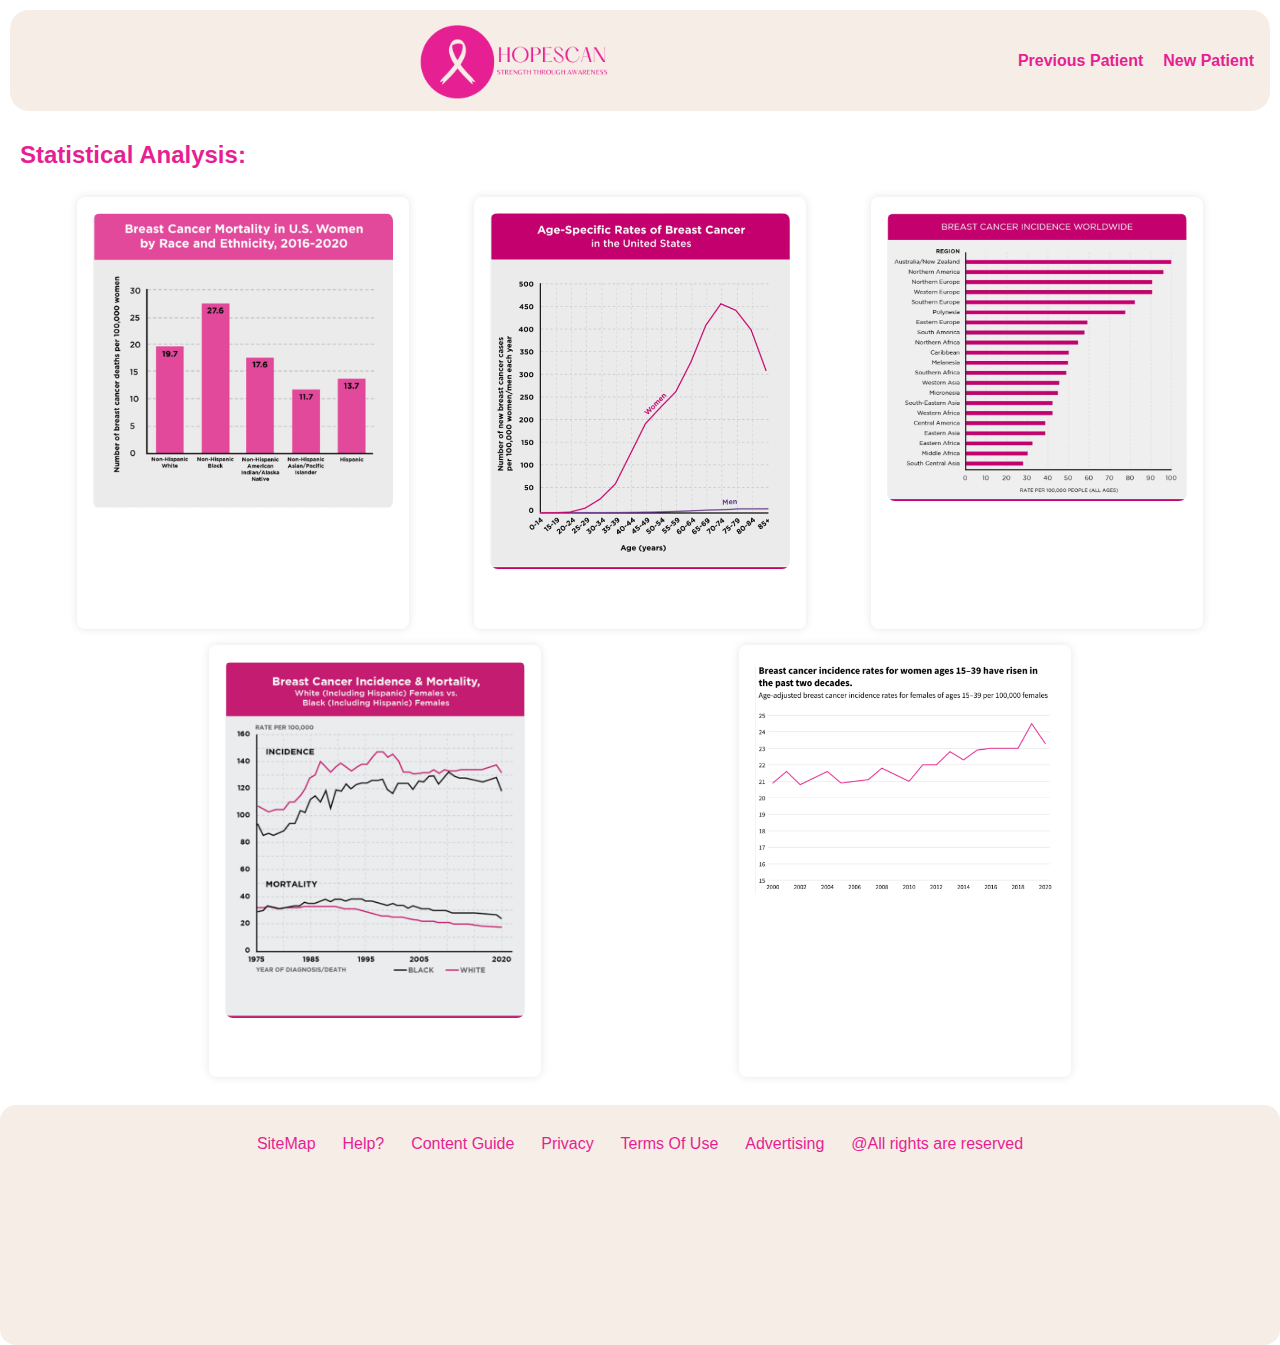
<file: frontend/index.html>
<!DOCTYPE html>
<html lang="en">
<head>
    <meta charset="UTF-8">
    <meta name="viewport" content="width=device-width, initial-scale=1.0">
    <link rel="stylesheet" href="style2.css">
    <link rel="stylesheet" href="https://cdnjs.cloudflare.com/ajax/libs/font-awesome/6.5.1/css/all.min.css" integrity="sha512-DTOQO9RWCH3ppGqcWaEA1BIZOC6xxalwEsw9c2QQeAIftl+Vegovlnee1c9QX4TctnWMn13TZye+giMm8e2LwA==" crossorigin="anonymous" referrerpolicy="no-referrer" />
    <title>HopeScan</title> 
</head>
<body>
    <!-- Header -->
    <header>
        <nav>
            <img src="/assets/HopeScan.png" alt="Logo" height="85" class="logo">
            <ul>
                <li><a href="./patient_table.html">Previous Patient</a></li>
                <li><a href="new_patient.html">New Patient</a></li>
            </ul>
        </nav>
    </header>
    <!-- Main Section -->
    <section>
        <!-- Sidebar -->
        <div class="sidebar">
            <div class="sidebar-heading">
                <h2>Statistical Analysis:</h2>
            </div>
            <div class="card-container">
                <div class="card">
                    <img src="/assets/Image1.png" alt="Image1" class="card-img">
                </div>    
                <div class="card">
                    <img src="/assets/Image2.png" alt="Image2" class="card-img">
                </div>    
                <div class="card">
                    <img src="/assets/Image3.png" alt="Image3" class="card-img">
                </div> 
                <div class="card">
                    <img src="/assets/Image4.png" alt="Image4" class="card-img">
                </div>  
                <div class="card">
                    <img src="/assets/Image5.png" alt="Image5" class="card-img">
                </div>        
            </div>
        </div>
    </section>
    <!-- Footer -->
    <footer>
        <div class="f">
            <div class="S1">
                <i class="fa-brands fa-instagram"></i>
                <i class="fa-brands fa-facebook"></i>
                <i class="fa-brands fa-twitter"></i>
                <i class="fa-brands fa-google"></i>
                <i class="fa-brands fa-linkedin"></i>
            </div>
            <div class="S2">
                <a href="#">SiteMap</a>
                <a href="#">Help?</a>
                <a href="#">Content Guide</a>
                <a href="#">Privacy</a>
                <a href="#">Terms Of Use</a>
                <a href="#">Advertising</a>
                <a href="#">@All rights are reserved</a>
            </div>
        </div>
    </footer>
</body>
</html>
</file>
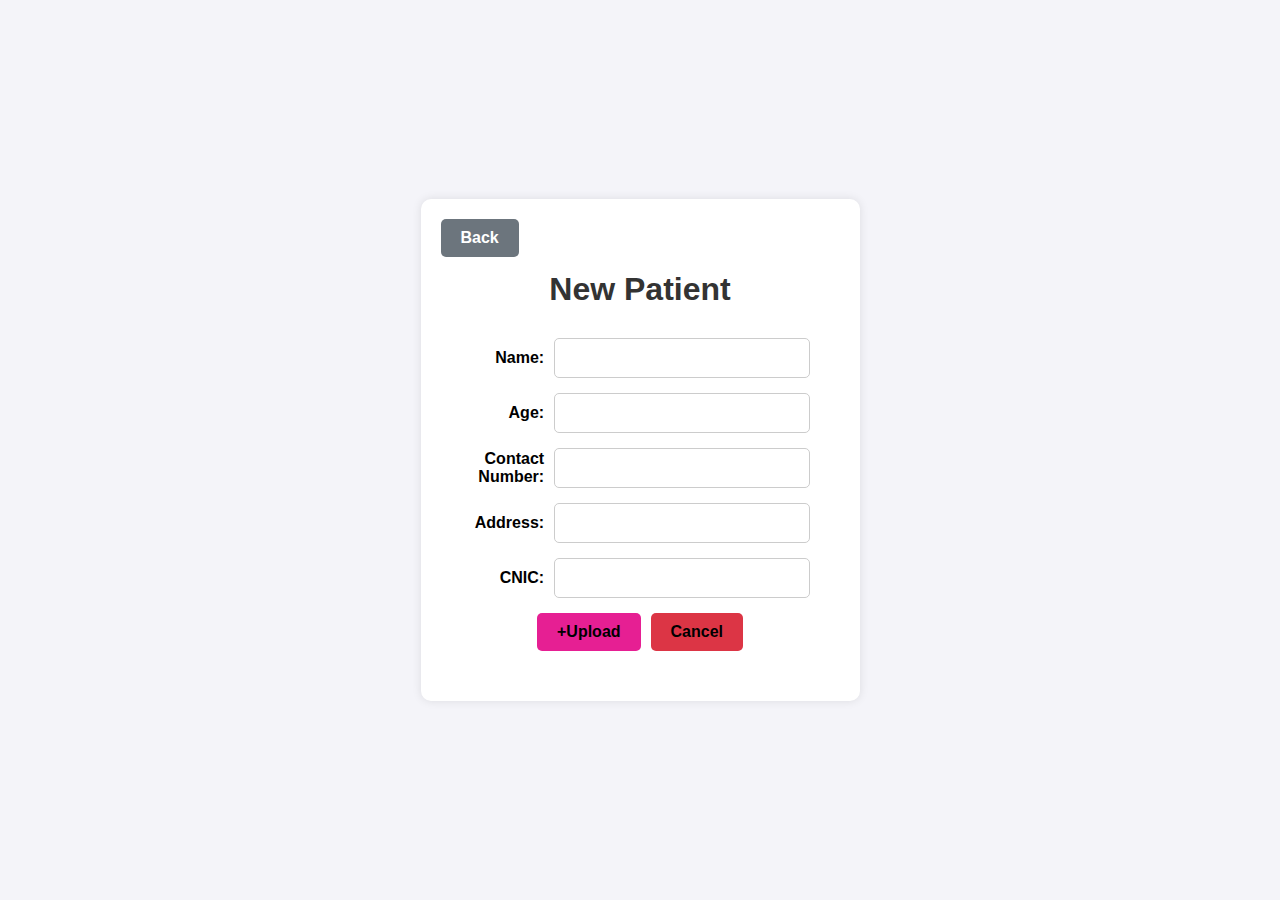
<file: frontend/new_patient.html>
<!DOCTYPE html>
<html lang="en">
<head>
    <meta charset="UTF-8">
    <meta name="viewport" content="width=device-width, initial-scale=1.0">
    <title>New Patient</title>
    <link rel="stylesheet" href="styles.css">
</head>
<body>
    <div class="container">
        <div class="back-button">
            <button onclick="location.href='index.html'">Back</button>
        </div>
        <h1>New Patient</h1>
        <form id="patientForm" onsubmit="handleFormSubmit(event)">
            <div class="form-group">
                <label for="name">Name:</label>
                <input type="text" id="name" name="name" required>
            </div>
            <div class="form-group">
                <label for="age">Age:</label>
                <input type="number" id="age" name="age" required min="0">
            </div>
            <div class="form-group">
                <label for="contact">Contact Number:</label>
                <input type="tel" id="contact" name="contact" required pattern="^\d{10}$" title="Please enter a valid 10-digit contact number">
            </div>
            <div class="form-group">
                <label for="address">Address:</label>
                <input type="text" id="address" name="address" required>
            </div>
            <div class="form-group">
                <label for="cnic">CNIC:</label>
                <input type="text" id="cnic" name="cnic" required pattern="^\d{5}-\d{7}-\d{1}$" title="Please enter a valid CNIC in the format 12345-1234567-1">
            </div>
            <div class="form-actions">
                <button type="submit">+Upload</button>
                <button type="button" class="cancel" onclick="location.href='index.html'">Cancel</button>
            </div>
        </form>
    </div>
    <script src="script.js"></script>
</body>
</html>
</file>
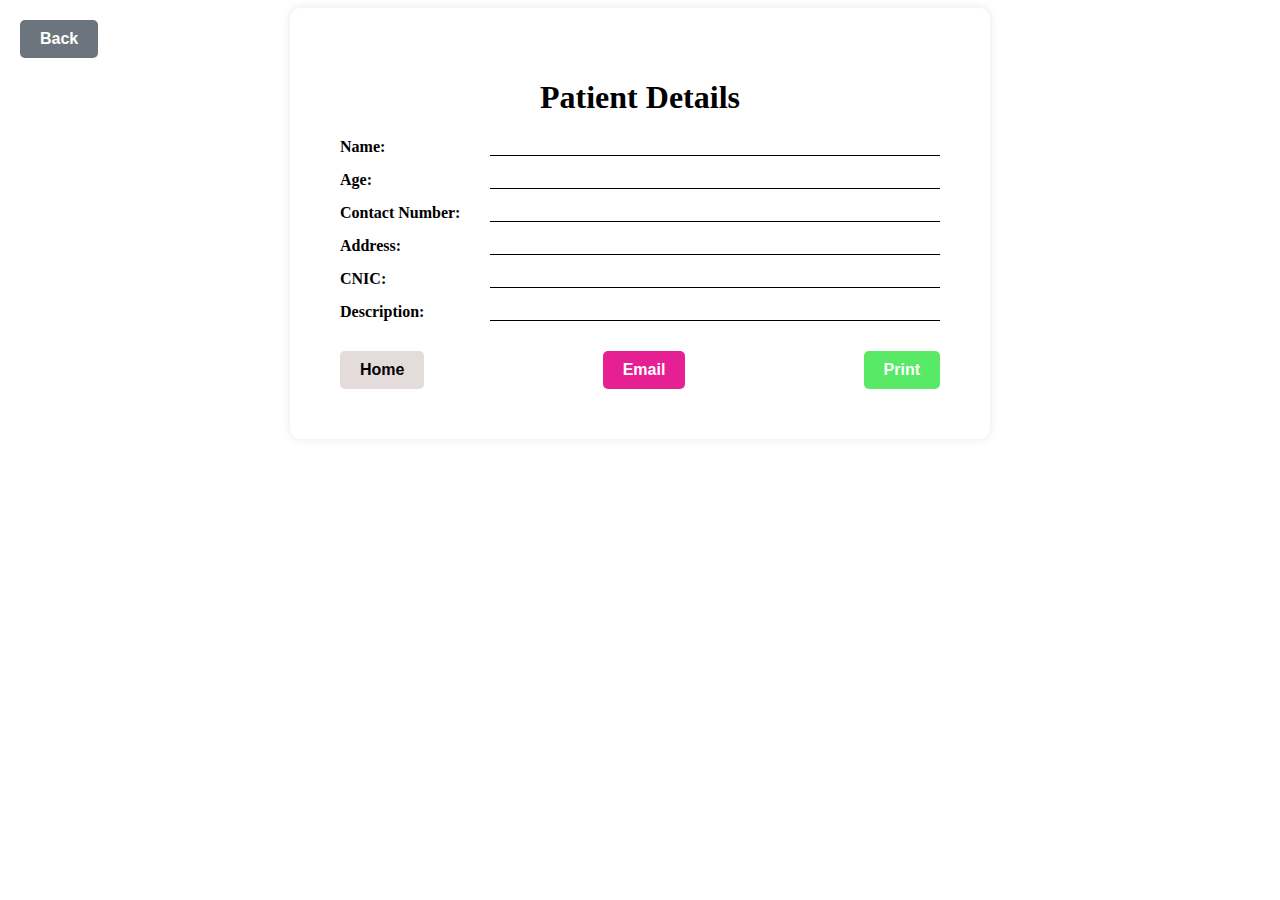
<file: frontend/patient_data.html>
<!DOCTYPE html>
<html lang="en">
<head>
    <meta charset="UTF-8">
    <meta name="viewport" content="width=device-width, initial-scale=1.0">
    <title>Patient Report</title>
    <link rel="stylesheet" href="style1.css">
</head>
<body>
    <div class="container1">
        <div class="back-button">
            <button onclick="location.href='folder_page.html'">Back</button>
        </div>
        <h1>Patient Details</h1>
        <div id="patientDetails">
            <div class="form-group">
                <label>Name:</label>
                <span id="name"></span>
            </div>
            <div class="form-group">
                <label>Age:</label>
                <span id="age"></span>
            </div>
            <div class="form-group">
                <label>Contact Number:</label>
                <span id="contact"></span>
            </div>
            <div class="form-group">
                <label>Address:</label>
                <span id="address"></span>
            </div>
            <div class="form-group">
                <label>CNIC:</label>
                <span id="cnic"></span>
            </div>
            <div class="form-group">
                <label>Description:</label>
                <span id="description"></span>
            </div>
        </div>
        <div class="form-actions">
            <button class="home" onclick="location.href='index.html'">Home</button>
            <button class="email" onclick="sendEmail()">Email</button>
            <button class="print" onclick="window.print()">Print</button>
        </div>
    </div>
    <script>
        document.addEventListener('DOMContentLoaded', (event) => {
            const patientData = JSON.parse(localStorage.getItem('patientData'));
        
            if (patientData) {
                document.getElementById('name').textContent = patientData.name;
                document.getElementById('age').textContent = patientData.age;
                document.getElementById('contact').textContent = patientData.contact;
                document.getElementById('address').textContent = patientData.address;
                document.getElementById('cnic').textContent = patientData.cnic;
                document.getElementById('description').textContent = patientData.description || 'No description available';
            } else {
                alert('No patient data found in local storage.');
            }
        });

        function sendEmail() {
            alert('Email functionality is not implemented.');
        }
    </script>
</body>
</html>
</file>
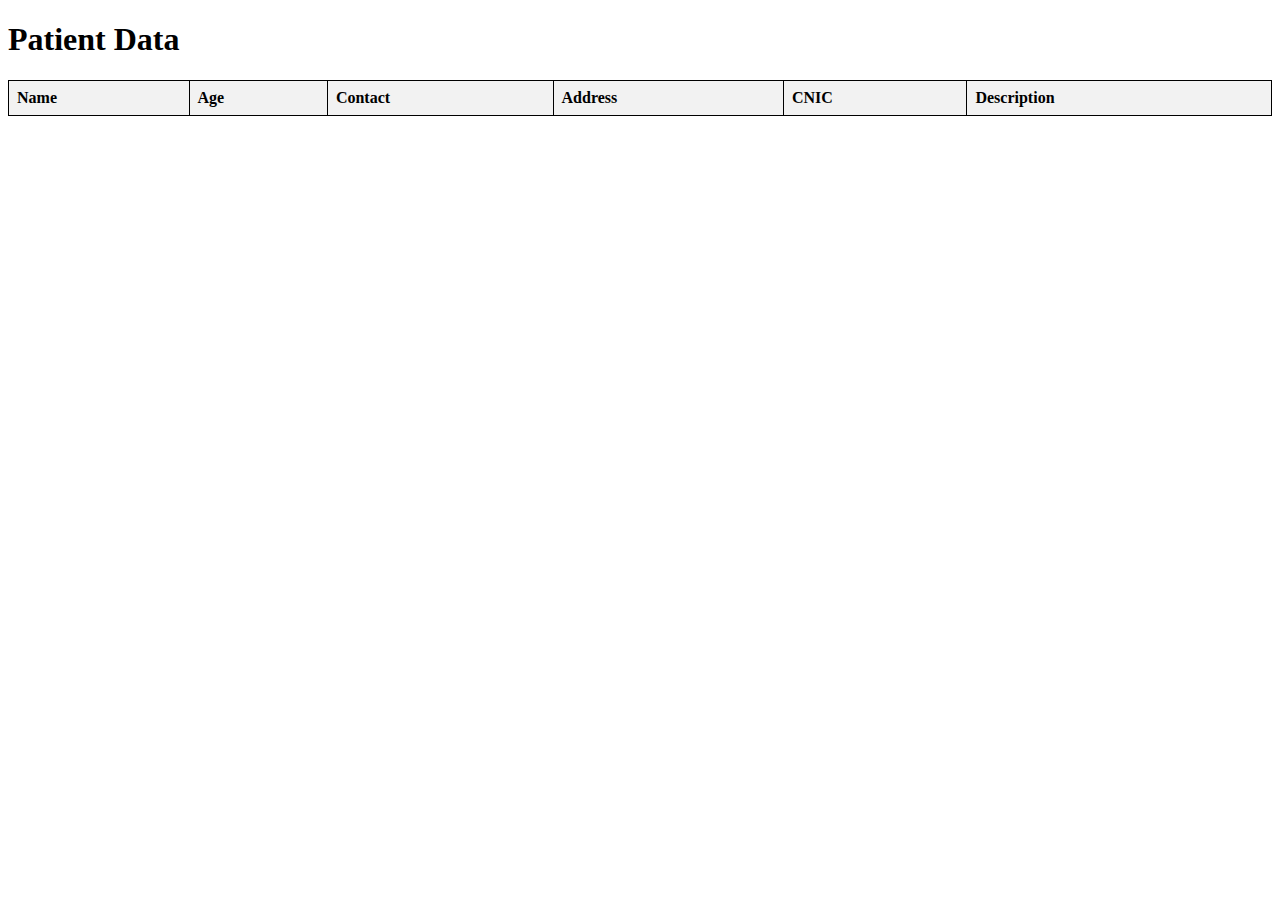
<file: frontend/patient_table.html>
<!DOCTYPE html>
<html lang="en">
<head>
    <meta charset="UTF-8">
    <meta name="viewport" content="width=device-width, initial-scale=1.0">
    <title>Patient Data</title>
    <style>
        table {
            width: 100%;
            border-collapse: collapse;
        }
        th, td {
            border: 1px solid black;
            padding: 8px;
            text-align: left;
        }
        th {
            background-color: #f2f2f2;
        }
    </style>
</head>
<body>
    <h1>Patient Data</h1>
    <table id="patient-table">
        <thead>
            <tr>
                <th>Name</th>
                <th>Age</th>
                <th>Contact</th>
                <th>Address</th>
                <th>CNIC</th>
                <th>Description</th>
            </tr>
        </thead>
        <tbody>
            <!-- Data will be inserted here dynamically -->
        </tbody>
    </table>

    <script>
        function openDatabase() {
            return new Promise((resolve, reject) => {
                const request = indexedDB.open('PatientDatabase', 1);

                request.onupgradeneeded = (event) => {
                    const db = event.target.result;
                    if (!db.objectStoreNames.contains('patients')) {
                        db.createObjectStore('patients', { keyPath: 'id', autoIncrement: true });
                    }
                };

                request.onsuccess = (event) => {
                    resolve(event.target.result);
                };

                request.onerror = (event) => {
                    reject(event.target.error);
                };
            });
        }

        function retrieveAllPatientData() {
            
            openDatabase().then(db => {
                const transaction = db.transaction(['patients'], 'readonly');
                const objectStore = transaction.objectStore('patients');
                const request = objectStore.getAll();

                request.onsuccess = (event) => {
                    const patients = event.target.result;
                    console.log('Retrieved patient data:', patients);
                    populateTable(patients);
                };

                request.onerror = (event) => {
                    console.error('Error retrieving patient data:', event.target.error);
                };
            }).catch(error => {
                console.error('Error opening database:', error);
            });
        }

        function populateTable(patients) {
            const tableBody = document.querySelector('#patient-table tbody');
            tableBody.innerHTML = '';  // Clear existing rows

            patients.forEach(patient => {
                const row = document.createElement('tr');

                row.innerHTML = `
                    <td>${patient.name || ''}</td>
                    <td>${patient.age || ''}</td>
                    <td>${patient.contact || ''}</td>
                    <td>${patient.address || ''}</td>
                    <td>${patient.cnic || ''}</td>
                    <td>${patient.description || ''}</td>
                `;

                tableBody.appendChild(row);
            });
        }

        // Call the function to retrieve data and populate the table when the page loads
        window.onload = retrieveAllPatientData;
    </script>
</body>
</html>
</file>
<file: frontend/style2.css>
body {
    margin: 0;
    font-family: Arial, sans-serif;
}

nav {
    display: flex;
    justify-content: space-between;
    align-items: center;
    background-color: #f6ede6;
    padding: 0.5rem 1rem;
    margin: 10px;
    border-radius: 1.2rem;
    font-size: 1rem;
    font-weight: 600;
}

.logo {
    display: block;
    margin: 0 auto; 
    max-height: 1000px; 
}

.sidebar {
    position: relative;
    background-color: white;
    text-align: left;
    padding: 20px;
}

.sidebar .sidebar-heading {
    margin-bottom: 20px;
}

.sidebar h2 {
    margin: 0;
    color: #e61f93;
}

ul {
    display: flex;
    justify-content: space-between;
    list-style: none;
    margin: 0;
    padding: 0;
}

ul li {
    line-height: 4rem;
    margin-left: 20px;
}

ul li a {
    text-decoration: none;
    color: #e61f93;
}

nav ul li:hover {
    cursor: pointer;
    font-weight: 900;
}

.card-container {
    display: flex;
    flex-direction: row; 
    justify-content: space-evenly; 
    align-items: center; 
    flex-wrap: wrap; 
}

.card {
    background-color: white;
    height: 400px;
    width: 300px;
    border-radius: 0.5rem;
    padding: 1rem;
    margin: 0.5rem;
    display: flex;
    flex-direction: column;
    align-items: center;
    box-shadow: 0 0 10px rgba(0, 0, 0, 0.1);
}

.card-img {
    width: 100%;
    max-height: 100%;
    border-radius: 0.5rem;
    object-fit: cover;
}
footer {
    height: 200px;
    background-color: #f6ede6;
    border-radius: 1rem;
    display: flex;
    align-content: center;
    justify-content: center;
    padding: 20px;
}

.S1 {
    width: 800px;
    text-decoration: none;
    display: flex;
    align-items: center;
    justify-content: space-evenly;
    margin-bottom: 10px; 
}

.S1 a {
    text-decoration: none;
    color: #e61f93; 
    padding: 0 5px; 
    border-bottom: none; 
}

.S1 a:hover {
    text-decoration: none;
    color: #e61f93; 
    border-bottom: none; 
}

.S2 {
    width: 800px;
    text-decoration: none;
    display: flex;
    align-items: center;
    justify-content: space-evenly;
}

.S2 a {
    text-decoration: none;
    color: #e61f93; 
    padding: 0 10px; 
    border-bottom: none; 
}

.S2 a:hover {
    text-decoration: none;
    color: #e61f93; 
    border-bottom: none; 
}
</file>
<file: frontend/styles.css>
body {
    margin: 0;
    font-family: Arial, sans-serif;
    background-color: #f4f4f9;
    display: flex;
    justify-content: center;
    align-items: center;
    height: 100vh;
}

.container {
    text-align: center;
    background-color: #fff;
    padding: 50px;
    border-radius: 10px;
    box-shadow: 0 0 10px rgba(0, 0, 0, 0.1);
}

h1 {
    margin-bottom: 30px;
    color: #333;
    font-weight: 800;
}

.buttons {
    display: flex;
    flex-direction: column;
    gap: 20px;
}

button {
    padding: 15px 30px;
    font-size: 16px;
    border: none;
    border-radius: 5px;
    cursor: pointer;
    transition: background-color 0.3s ease;
    color: #000;
    font-weight: 800;
}

button.new-patient {
    background-color: #3de865; 
}

button.new-patient:hover {
    background-color: #3de865;
}

button.previous-patient {
    background-color: #36b6ca; 
}

button.previous-patient:hover {
    background-color: #36b6ca;
}

body {
    margin: 0;
    font-family: Arial, sans-serif;
    background-color: #f4f4f9;
    display: flex;
    justify-content: center;
    align-items: center;
    height: 100vh;
}

.container {
    text-align: center;
    background-color: #fff;
    padding: 50px;
    border-radius: 10px;
    box-shadow: 0 0 10px rgba(0, 0, 0, 0.1);
}

h1 {
    margin-bottom: 30px;
    color: #333;
    font-weight: bold; 
}

.buttons {
    display: flex;
    flex-direction: column;
    gap: 20px;
}

button {
    padding: 15px 30px;
    font-size: 16px;
    border: none;
    border-radius: 5px;
    cursor: pointer;
    transition: background-color 0.3s ease;
    color: #000;
    font-weight: bold; 
}

button.new-patient {
    background-color: #28a745; 
}

button.new-patient:hover {
    background-color: #218838;
}

button.previous-patient {
    background-color: #17a2b8; 
}

button.previous-patient:hover {
    background-color: #138496;
}

/*New_Patient Css*/
body {
    margin: 0;
    font-family: Arial, sans-serif;
    background-color: #f4f4f9;
    display: flex;
    justify-content: center;
    align-items: center;
    height: 100vh;
}

.container {
    position: relative;
    text-align: center;
    background-color: #fff;
    padding: 50px;
    border-radius: 10px;
    box-shadow: 0 0 10px rgba(0, 0, 0, 0.1);
}

.back-button {
    position: absolute;
    top: 20px;
    left: 20px;
}

.back-button button {
    padding: 10px 20px;
    font-size: 16px;
    border: none;
    border-radius: 5px;
    cursor: pointer;
    background-color: #B7AEAE; 
    color: #000;
    font-weight: bold;
}

.back-button button:hover {
    background-color: #a2a3a4;
}

h1 {
    margin-bottom: 30px;
    color: #333;
    font-weight: bold; 
}

form {
    display: flex;
    flex-direction: column;
    gap: 15px;
    align-items: flex-start;
}

.form-group {
    display: flex;
    align-items: center;
    gap: 10px;
    width: 100%;
}

label {
    font-weight: bold;
    width: 100px; 
    text-align: right;
}

input {
    padding: 10px;
    font-size: 16px;
    border: 1px solid #ccc;
    border-radius: 5px;
    width: 100%;
    box-sizing: border-box;
}

button[type="submit"] {
    background-color: #E61F93;
    color: #000;
    font-weight: bold; 
    padding: 10px 20px;
    border: none;
    border-radius: 5px;
    cursor: pointer;
    align-self: center;
}

button[type="submit"]:hover {
    background-color: #28a745;
    color: #000;
}

button.cancel {
    background-color: #dc3545; 
    color: #000;
}

button.cancel:hover {
    background-color: #c82333;
}

/*Folder Page Css*/
body {
    margin: 0;
    font-family: Arial, sans-serif;
    background-color: #f4f4f9;
    display: flex;
    justify-content: center;
    align-items: center;
    height: 100vh;
}

.container {
    position: relative;
    text-align: center;
    background-color: #fff;
    padding: 50px;
    border-radius: 10px;
    box-shadow: 0 0 10px rgba(0, 0, 0, 0.1);
}

.back-button {
    position: absolute;
    top: 20px;
    left: 20px;
}

.back-button button {
    padding: 10px 20px;
    font-size: 16px;
    border: none;
    border-radius: 5px;
    cursor: pointer;
    background-color: #6c757d; 
    color: #fff;
    font-weight: bold;
}

.back-button button:hover {
    background-color: #5a6268;
}

h1 {
    margin-bottom: 30px;
    color: #333;
    font-weight: bold; 
}

form {
    display: flex;
    flex-direction: column;
    gap: 15px;
    align-items: flex-start;
}

.form-group {
    display: flex;
    align-items: center;
    gap: 10px;
    width: 100%;
}

label {
    font-weight: bold;
    width: 100px; 
    text-align: right;
}

input {
    padding: 10px;
    font-size: 16px;
    border: 1px solid #ccc;
    border-radius: 5px;
    width: 100%;
    box-sizing: border-box;
}

.form-actions {
    display: flex;
    gap: 10px;
    align-self: center;
}

button[type="submit"], .cancel {
    padding: 10px 20px;
    font-size: 16px;
    border: none;
    border-radius: 5px;
    cursor: pointer;
    font-weight: bold; 
}

.buttons {
    display: flex;
    flex-direction: column;
    align-items: center;
    gap: 20px;
}

button.pick-folder {
    background-color: #E61F93; 
}

button.pick-folder:hover {
    background-color: #218838;
}

button.upload-folder {
    background-color: #E61F93; 
}

button.upload-folder:hover {
    background-color: #138496;
}

.back-button-bottom {
    background-color: #6c757d; 
    color: #fff;
}

.back-button-bottom:hover {
    background-color: #5a6268;
}
</file>
<file: frontend/style1.css>
.container1 {
    text-align: center;
    background-color: #fff;
    padding: 50px;
    border-radius: 10px;
    box-shadow: 0 0 10px rgba(0, 0, 0, 0.1);
    max-width: 600px;
    margin: 0 auto;
}

.form-group {
    display: flex;
    justify-content: space-between;
    margin-bottom: 15px;
}

label {
    font-weight: bold;
    text-align: left;
    width: 150px;
    display: inline-block;
}

span {
    text-align: left;
    width: calc(100% - 150px);
    display: inline-block;
    border-bottom: 1px solid #000;
}

.back-button {
    position: absolute;
    top: 20px;
    left: 20px;
}

.back-button button {
    padding: 10px 20px;
    font-size: 16px;
    border: none;
    border-radius: 5px;
    cursor: pointer;
    background-color: #6c757d;
    color: #fff;
    font-weight: bold;
}

.form-actions {
    display: flex;
    justify-content: space-between;
    margin-top: 30px;
}

.form-actions button {
    padding: 10px 20px;
    font-size: 16px;
    border: none;
    border-radius: 5px;
    cursor: pointer;
    font-weight: bold;
}

.form-actions .home {
    background-color: #E4DBDB;
    color: #000;
}

.form-actions .email {
    background-color: #E61F93;
    color: #fff;
}

.form-actions .print {
    background-color: #58EA67;
    color: #fff;
}
</file>
